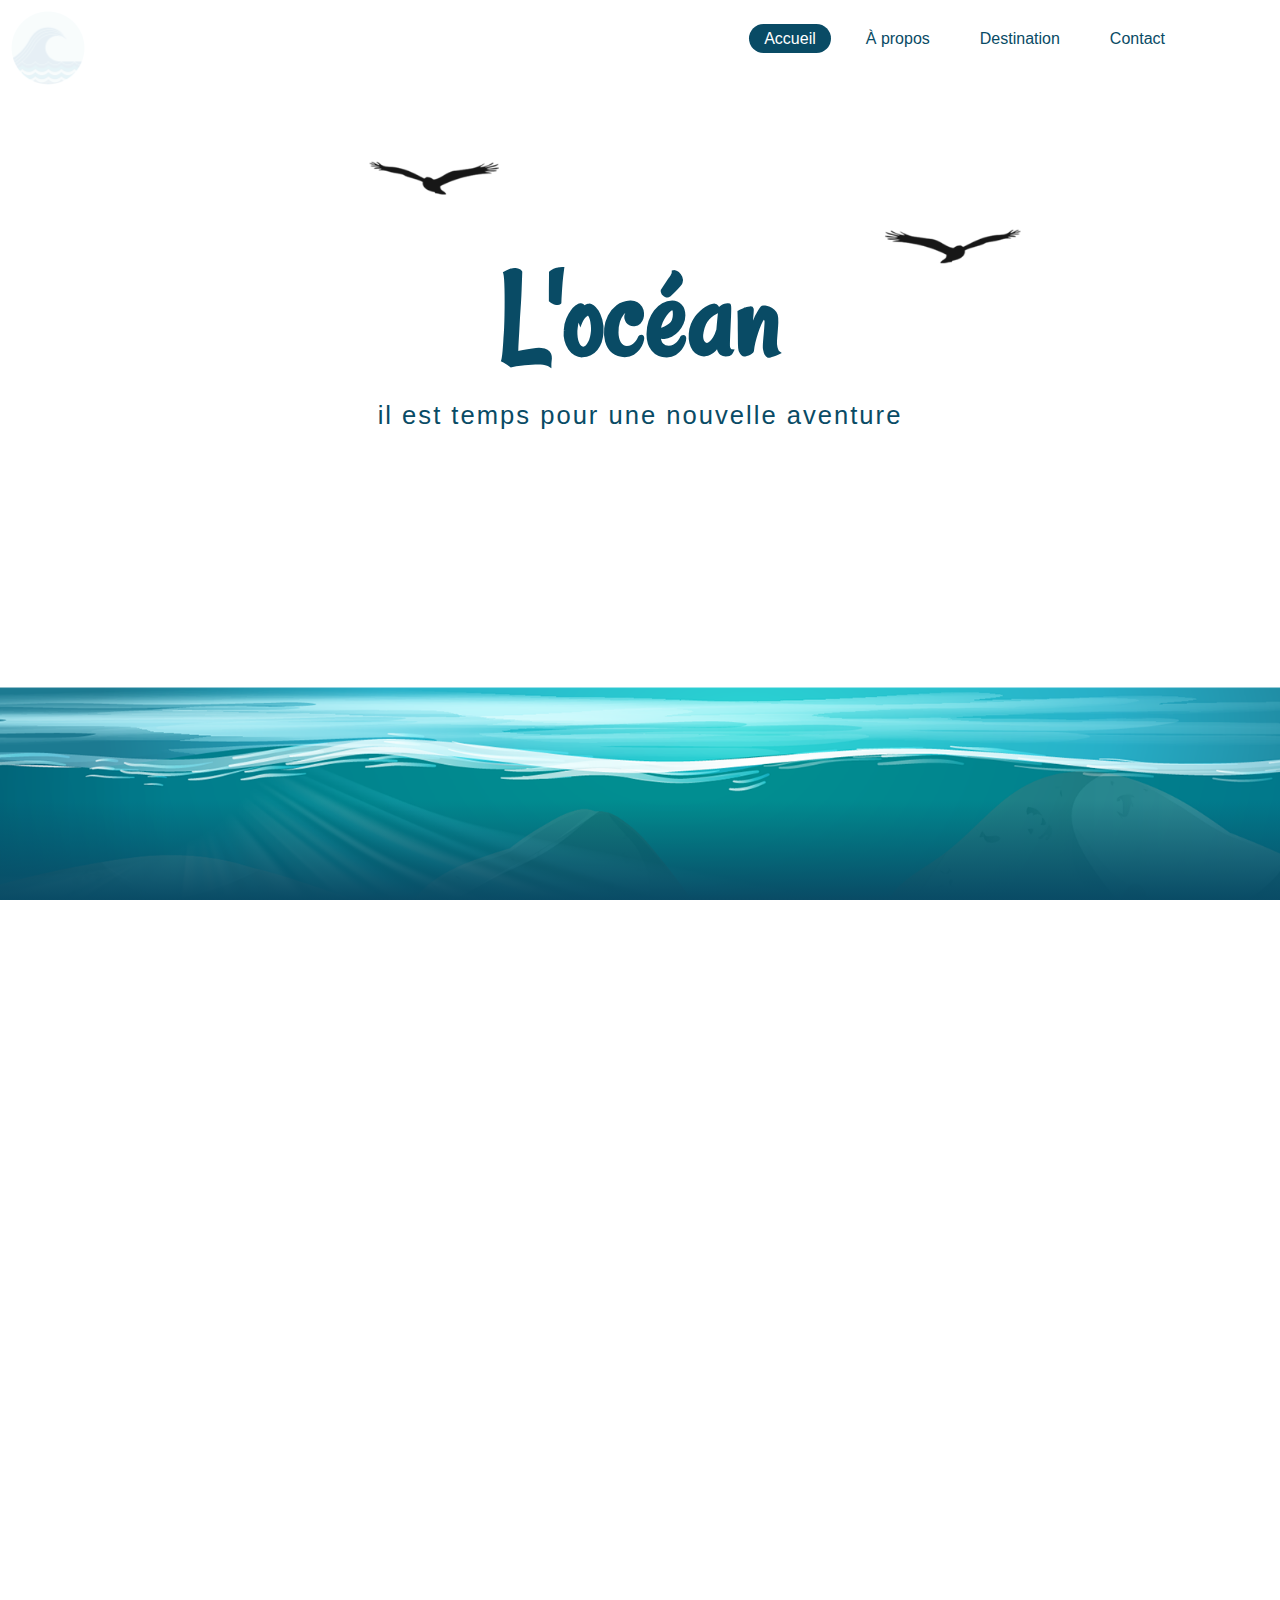
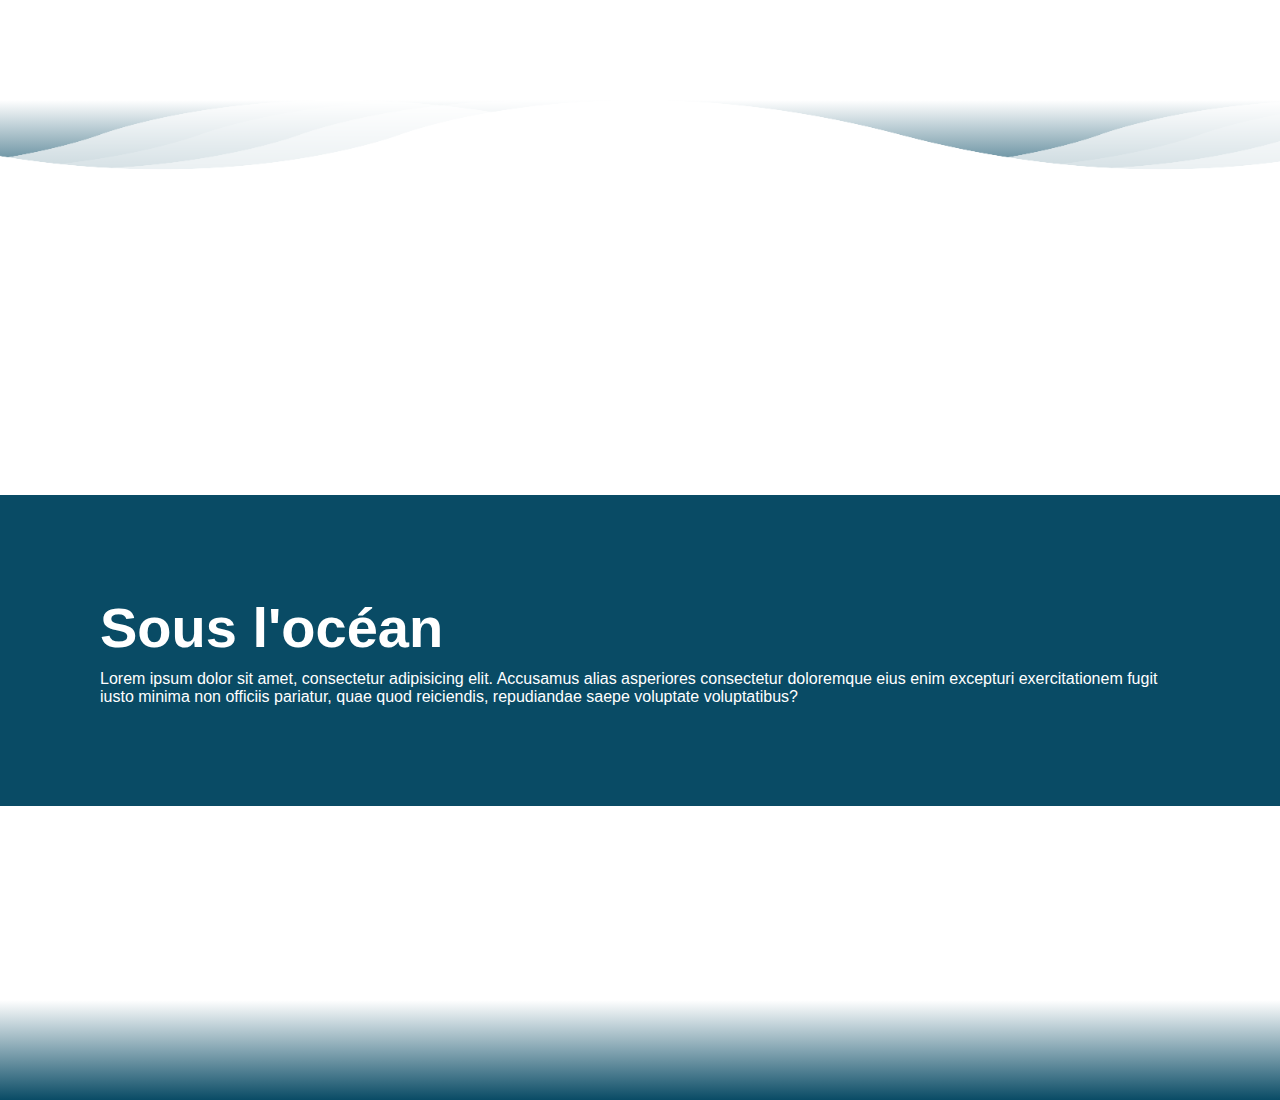
<file: index.html>
<!doctype html>
<html lang="fr">
<head>
    <meta charset="UTF-8">
    <meta name="viewport"
          content="width=device-width, user-scalable=no, initial-scale=1.0, maximum-scale=1.0, minimum-scale=1.0">
    <meta http-equiv="X-UA-Compatible" content="ie=edge">
    <title>L'Océan</title>
    <link rel="stylesheet" type="text/css" href="css/style.css">
    <link rel="stylesheet" type="text/css" href="css/keyframes.css">
</head>
<body>
<a href="#" class="logo"></a>
<header id="header">
    <a href="#" ></a>
    <ul>
        <li><a href="#" class="active">Accueil</a></li>
        <li><a href="#">À propos</a></li>
        <li><a href="#">Destination</a></li>
        <li><a href="#">Contact</a></li>
    </ul>
</header>
<section>

    <h2 id="text">L'océan<br><span>il est temps pour une nouvelle aventure</span></h2>


    <img src="images/bird1.png" id="bird1">
    <img src="images/bird2.png" id="bird2">
    <img src="images/water.png" id="water">

</section>
<section>
    <div class="wave" id="wave1" style="--i:1"></div>
    <div class="wave" id="wave2" style="--i:2"></div>
    <div class="wave" id="wave3" style="--i:3"></div>
    <div class="wave" id="wave4" style="--i:4"></div>
</section>
<section>
    <div class="sec">
        <h2>Sous l'océan</h2>
        <p>Lorem ipsum dolor sit amet, consectetur adipisicing elit. Accusamus alias asperiores consectetur doloremque eius enim excepturi exercitationem fugit iusto minima non officiis pariatur, quae quod reiciendis, repudiandae saepe voluptate voluptatibus?</p>
    </div>
</section>


<script src="js/script.js"></script>
</body>
</html>
</file>
<file: css/style.css>
@import url('https://fonts.googleapis.com/css2?family=Rancho&family=Roboto:wght@100;300;400;500&display=swap');

*{
    margin: 0;
    padding: 0;
    box-sizing: border-box;
    font-family: 'Poppins', sans-serif;
}

body{
    overflow-x: hidden;
    background: #fff;
    min-height: 100vh;
}

.logo {
    position: absolute;
    top: .5rem;
    left: .5rem;
    width: 5rem;
    height: 5rem;
    border-radius: 100%;
    overflow: hidden;
}

.logo::before {
    content: "";
    background: url("../images/team-seas-logo (1).png");
    position: absolute;
    width: 100%;
    height: 100%;
    background-size: cover;
}

.logo::after {
    content: '';
    position: absolute;
    width: 200%;
    height: 200%;
    background-color: hsla(0, 0%, 100%, .9);
    bottom: 0;
    left: -50%;
    border-radius: 35%;
    animation: waves 5s ease-in-out alternate infinite;
}



#header{
    position: absolute;
    top: 0;
    left: 0;
    width: 100%;
    padding: 30px 100px;
    display: flex;
    justify-content: space-between;
    align-items: center;
    z-index: 10000;
}

#header .logo{
    color: #094b65;
    font-weight: 700;
    font-size: 2em;
    text-decoration: none;
}

#header ul {
    display: flex;
    justify-content: center;
    align-items: center;
}

#header ul li {
    list-style: none;
    margin-left: 20px;
}

#header ul li a {
    text-decoration: none;
    padding: 6px 15px;
        color: #094b65;
    border-radius: 20px;
}

#header ul li a:hover ,
#header ul li a.active
{
    background: #094b65;
    color: #ffffff;
}

section {
    position: relative;
    width: 100%;
    height: 100vh;
    display: flex;
    justify-content: center;
    align-items: center;
}

.wave {
    position: absolute;
    bottom: 0;
    left: 0;
    width: 100%;
    height: 100px;
    background: url(../images/wave.png);
    background-size: 1000px 100px;
    animation: animate 4s ease-in-out infinite;
    animation-delay: calc(var(--i) * 0.25s);
}

.wave#wave1 {
    z-index: 1000;
    opacity: 1;
    background-position-x: 400px;
}

.wave#wave2 {
    z-index: 999;
    opacity: 0.5;
    background-position-x: 300px;
}

.wave#wave3 {
    z-index: 998;
    opacity: 0.2;
    background-position-x: 200px;
}

.wave#wave4 {
    z-index: 998;
    opacity: 0.7;
    background-position-x: 100px;
}


section::before {
    content: '';
    position: absolute;
    bottom: 0;
    left: 0;
    width: 100%;
    height: 100px;
    background: linear-gradient(to top, #094b65,transparent);
    z-index: 10;
}

section img {
    position: absolute;
    top: 0;
    left: 0;
    width: 100%;
    height: 100%;
    object-fit: cover;
    pointer-events: none;
}

section #text {
    position: absolute;
    color: #094b65;
    font-size: 10vw;
    text-align: center;
    line-height: 0.55em;
    font-family: "Rancho", cursive;
    transform: translateY(-50%);
}

section #text span {
    font-size: 0.20em;
    letter-spacing: 2px;
    font-weight: 400;
    font-family: 'Poppins', sans-serif;
}

#btn{
    text-decoration: none;
    display: inline-block;
    padding: 8px 30px;
    background: #ffffff;
    color: #094b65;
    font-size: 1.2em;
    font-weight: 500;
    letter-spacing: 2px;
    border-radius: 40px;
    transform: translateY(100px);
}

.sec{
    position: relative;
    padding: 100px;
    background: #094b65;
}

.sec h2{
    font-size: 3.5em;
    color: #ffffff;
    margin-bottom: 10px;
}

.sec p {
    font-size: 1em;
    color: #ffffff;
}
</file>
<file: css/keyframes.css>
@keyframes waves {
    to {
        transform: translateY(-50%) rotate(540deg);
    }
}

@keyframes animate {
    0%, 100%{
        transform: translateY(0px);
    }
    50%{
        transform: translateY(10px);
    }
}
</file>
